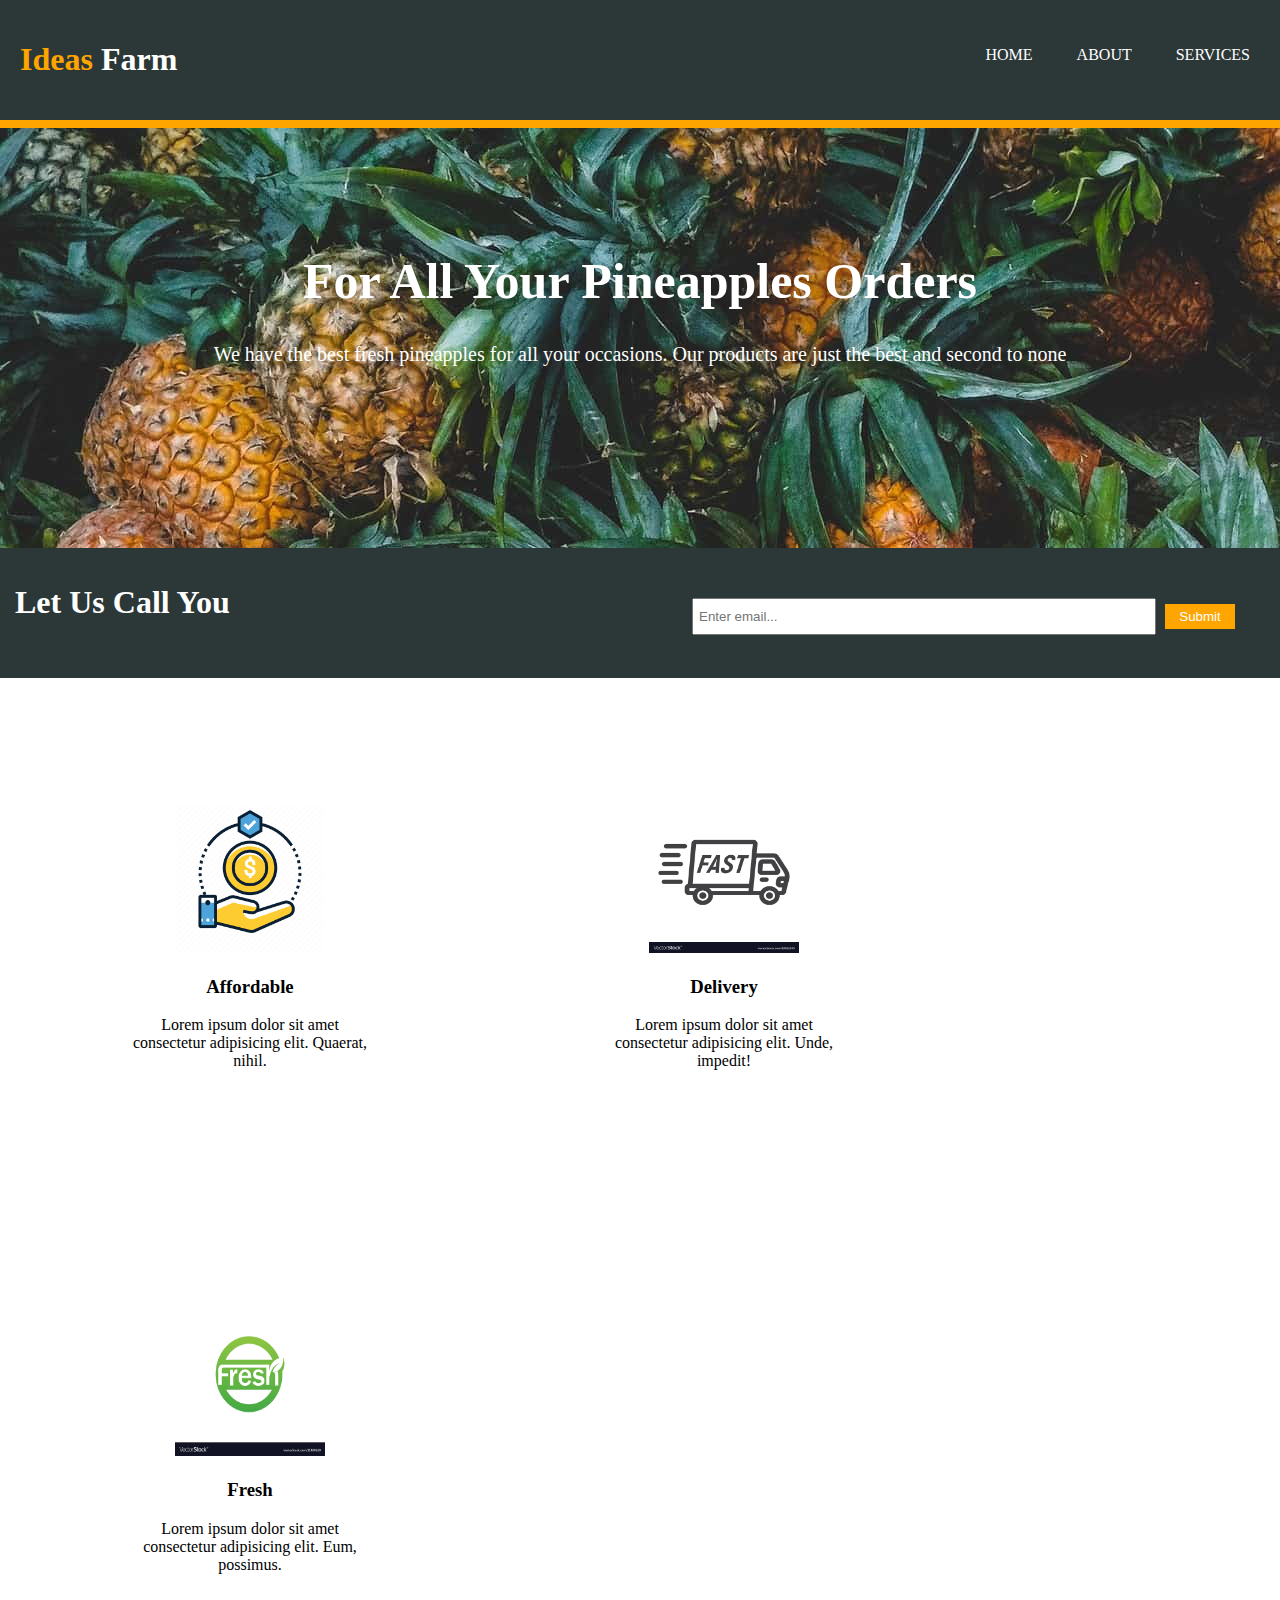
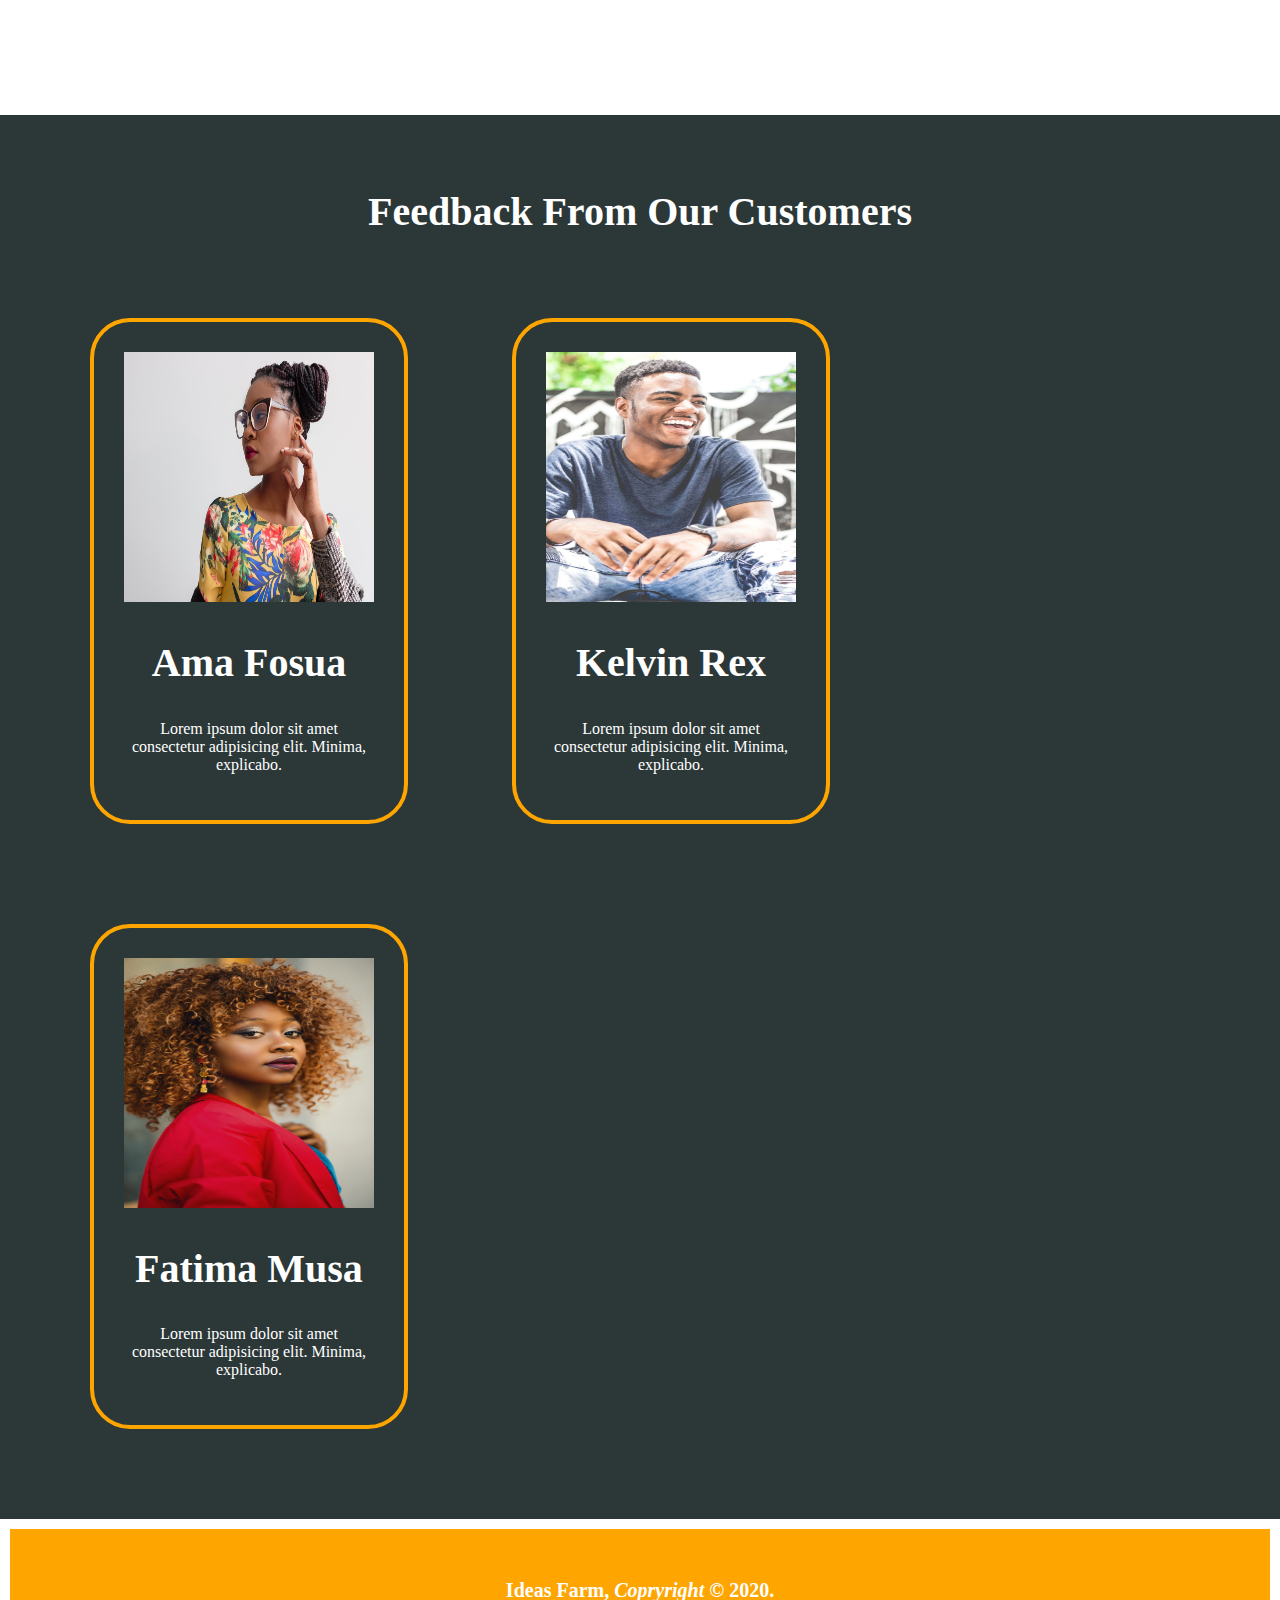
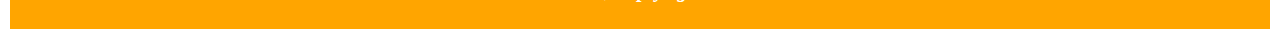
<file: index.html>
<!DOCTYPE html>
<html lang="en">
<head>
    <meta charset="UTF-8">
    <meta name="viewport" content="width=device-width, initial-scale=1.0">
    <meta http-equiv="X-UA-Compatible" content="ie=edge">
    <title>Ideas Farms | Home</title>
    <link rel="stylesheet" href="css/style.css">
</head>

<body>

    <header>
        <div id="brand">
            <div class="container">
                <h1><span>Ideas</span> Farm</h1>
            </div>

        </div>


        <nav>

            <div class="container">

                <ul>
                    <li><a href="index.html">HOME</a></li>
        
                    <li><a href="about.html">ABOUT</a></li>
        
                    <li><a href="services.html">SERVICES</a></li>
        
                </ul>

            </div>

        </nav>

    </header>
    


    <section>
        <div id="showcase">
            <div class="container">
                <h1>For All Your Pineapples Orders</h1>

                <p>
                    We have the best fresh pineapples for all your occasions. Our products are just the best and second to none
                </p>

            </div>

        </div>

    </section>



    <section>

        <div id="email">

            <div class="container">

                <h1>Let Us Call You</h1>

                <form>

                    <input type="text" placeholder="Enter email...">

                    <button>Submit</button>

                </form>

            </div>
        </div>
    </section>


    <section>

        <div id="box">

            <div class="container">
                    
                <img src="Images/affordable.png" alt="affordable" class="images">

                <h3>Affordable</h3>

                <p>
                    Lorem ipsum dolor sit amet consectetur adipisicing elit. Quaerat, nihil.
                </p>

            </div>


            <div class="container">
        
                <img src="Images/delivery.jpg" alt="Delivery" class="images">

                <h3>Delivery</h3>

                <p>
                    Lorem ipsum dolor sit amet consectetur adipisicing elit. Unde, impedit!
                </p>

            </div>

            <div class="container">

                <img src="Images/fresh.jpg" alt="Fresh" class="images">

                <h3>Fresh</h3>

                <p>
                    Lorem ipsum dolor sit amet consectetur adipisicing elit. Eum, possimus.
                </p>

            </div>

        </div>

    </section>

    <section>

        <div id="customers">

            <h2>Feedback From Our Customers</h2>

            <div class="customer">

                <img src="Images/customer-two.jpg" alt="">

                <h2>Ama Fosua</h2>
                
                <p>
                    Lorem ipsum dolor sit amet consectetur adipisicing elit. Minima, explicabo.
                </p>

            </div>


            <div class="customer">

                <img src="Images/customer-one.jpg" alt="">

                <h2>Kelvin Rex</h2>

                <p>
                    Lorem ipsum dolor sit amet consectetur adipisicing elit. Minima, explicabo.
                </p>
                
            </div>


            <div class="customer">

                <img src="Images/customer-three.jpg" alt="">

                <h2>Fatima Musa</h2>

                <p>
                    Lorem ipsum dolor sit amet consectetur adipisicing elit. Minima, explicabo.
                </p>

            </div>

        </div>

    </section>

    <footer>
        <h3>Ideas Farm, <i>Copryright</i> &copy; 2020.</h3>
    </footer>

</body>
</html>
</file>
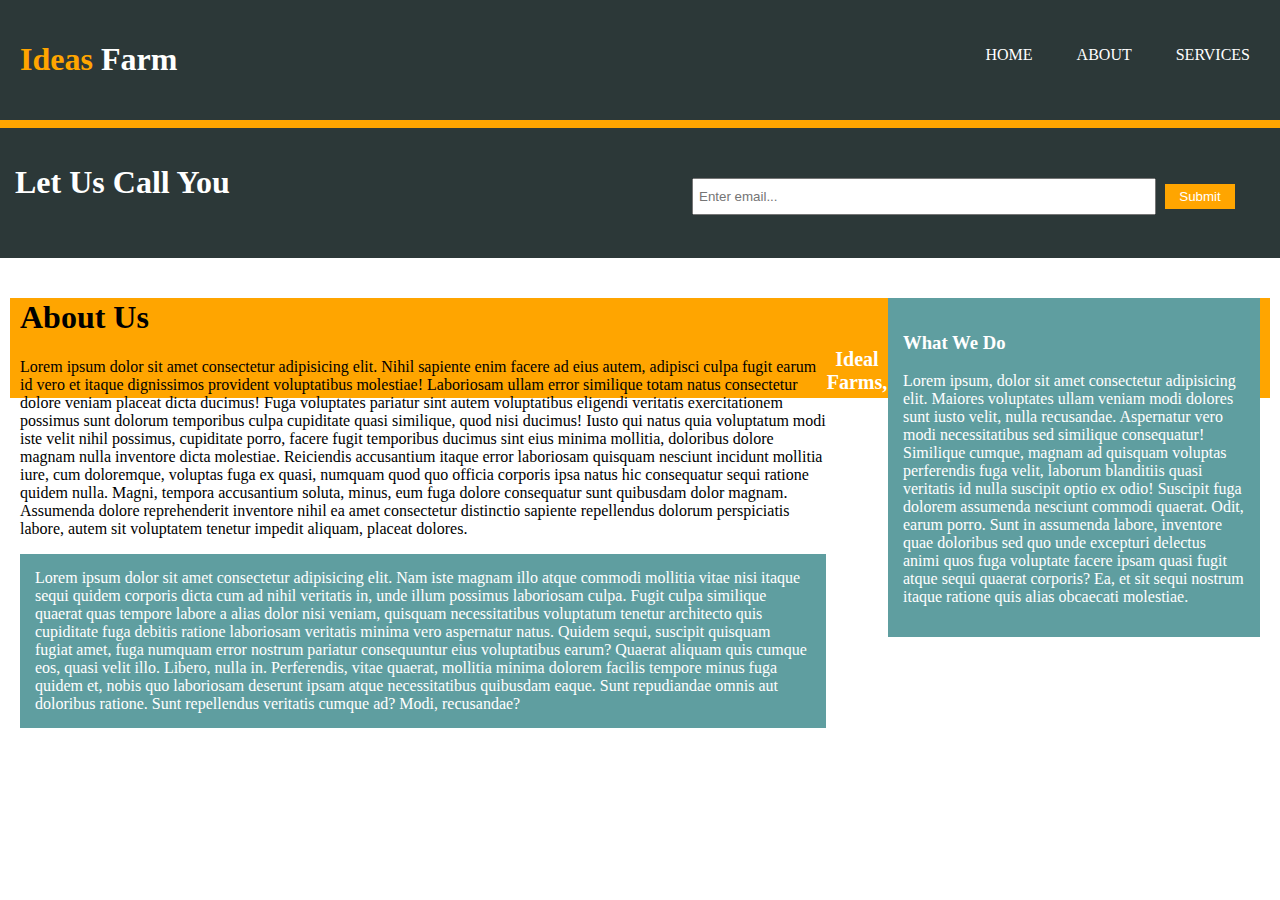
<file: about.html>
<!DOCTYPE html>
<html lang="en">

<head>
    
    <meta charset="UTF-8">
    <meta name="viewport" content="width=device-width, initial-scale=1.0">
    <meta http-equiv="X-UA-Compatible" content="ie=edge">
    <title>Ideas Farms | About</title>
    <link rel="stylesheet" href="css/style.css">

</head>



<body>

    <header>

        <div id="brand">

            <div class="container">

                <h1><span>Ideas</span> Farm</h1>

            </div>

        </div>


        <nav>

            <div class="container">

                <ul>
                    <li><a href="index.html">HOME</a></li>

                    <li><a href="about.html">ABOUT</a></li>

                    <li><a href="services.html">SERVICES</a></li>

                </ul>

            </div>

        </nav>

    </header>


    <section>

        <div id="email">

            <div class="container">

                <h1>Let Us Call You</h1>

                <form>

                    <input type="text" placeholder="Enter email...">

                    <button>Submit</button>

                </form>

            </div>

        </div>

    </section>

 
    <section id="main">

        <div class="container">

            <article class="main-col">

                <h1 class="page-title">About Us</h1>

                <p>
                    Lorem ipsum dolor sit amet consectetur adipisicing elit. Nihil sapiente enim facere ad eius autem, adipisci culpa fugit earum id vero et itaque dignissimos provident voluptatibus molestiae! Laboriosam ullam error similique totam natus consectetur dolore veniam placeat dicta ducimus! Fuga voluptates pariatur sint autem voluptatibus eligendi veritatis exercitationem possimus sunt dolorum temporibus culpa cupiditate quasi similique, quod nisi ducimus! Iusto qui natus quia voluptatum modi iste velit nihil possimus, cupiditate porro, facere fugit temporibus ducimus sint eius minima mollitia, doloribus dolore magnam nulla inventore dicta molestiae. Reiciendis accusantium itaque error laboriosam quisquam nesciunt incidunt mollitia iure, cum doloremque, voluptas fuga ex quasi, numquam quod quo officia corporis ipsa natus hic consequatur sequi ratione quidem nulla. Magni, tempora accusantium soluta, minus, eum fuga dolore consequatur sunt quibusdam dolor magnam. Assumenda dolore reprehenderit inventore nihil ea amet consectetur distinctio sapiente repellendus dolorum perspiciatis labore, autem sit voluptatem tenetur impedit aliquam, placeat dolores.
                </p>


                <p class="dark">
                    Lorem ipsum dolor sit amet consectetur adipisicing elit. Nam iste magnam illo atque commodi mollitia vitae nisi itaque sequi quidem corporis dicta cum ad nihil veritatis in, unde illum possimus laboriosam culpa. Fugit culpa similique quaerat quas tempore labore a alias dolor nisi veniam, quisquam necessitatibus voluptatum tenetur architecto quis cupiditate fuga debitis ratione laboriosam veritatis minima vero aspernatur natus. Quidem sequi, suscipit quisquam fugiat amet, fuga numquam error nostrum pariatur consequuntur eius voluptatibus earum? Quaerat aliquam quis cumque eos, quasi velit illo. Libero, nulla in. Perferendis, vitae quaerat, mollitia minima dolorem facilis tempore minus fuga quidem et, nobis quo laboriosam deserunt ipsam atque necessitatibus quibusdam eaque. Sunt repudiandae omnis aut doloribus ratione. Sunt repellendus veritatis cumque ad? Modi, recusandae?
                </p>

            </article>


            <aside id="sidebar">

                <div class="dark">

                    <h3>What We Do</h3>

                    <p>
                        Lorem ipsum, dolor sit amet consectetur adipisicing elit. Maiores voluptates ullam veniam modi dolores sunt iusto velit, nulla recusandae. Aspernatur vero modi necessitatibus sed similique consequatur! Similique cumque, magnam ad quisquam voluptas perferendis fuga velit, laborum blanditiis quasi veritatis id nulla suscipit optio ex odio! Suscipit fuga dolorem assumenda nesciunt commodi quaerat. Odit, earum porro. Sunt in assumenda labore, inventore quae doloribus sed quo unde excepturi delectus animi quos fuga voluptate facere ipsam quasi fugit atque sequi quaerat corporis? Ea, et sit sequi nostrum itaque ratione quis alias obcaecati molestiae.

                    </p>

                </div>

            </aside>

        </div>

    </section>



    <footer>

        <h3>

            Ideal Farms, <i>Copyright</i> &copy; 2020
        
        </h3>

    
    </footer>

</body>
</html>
</file>
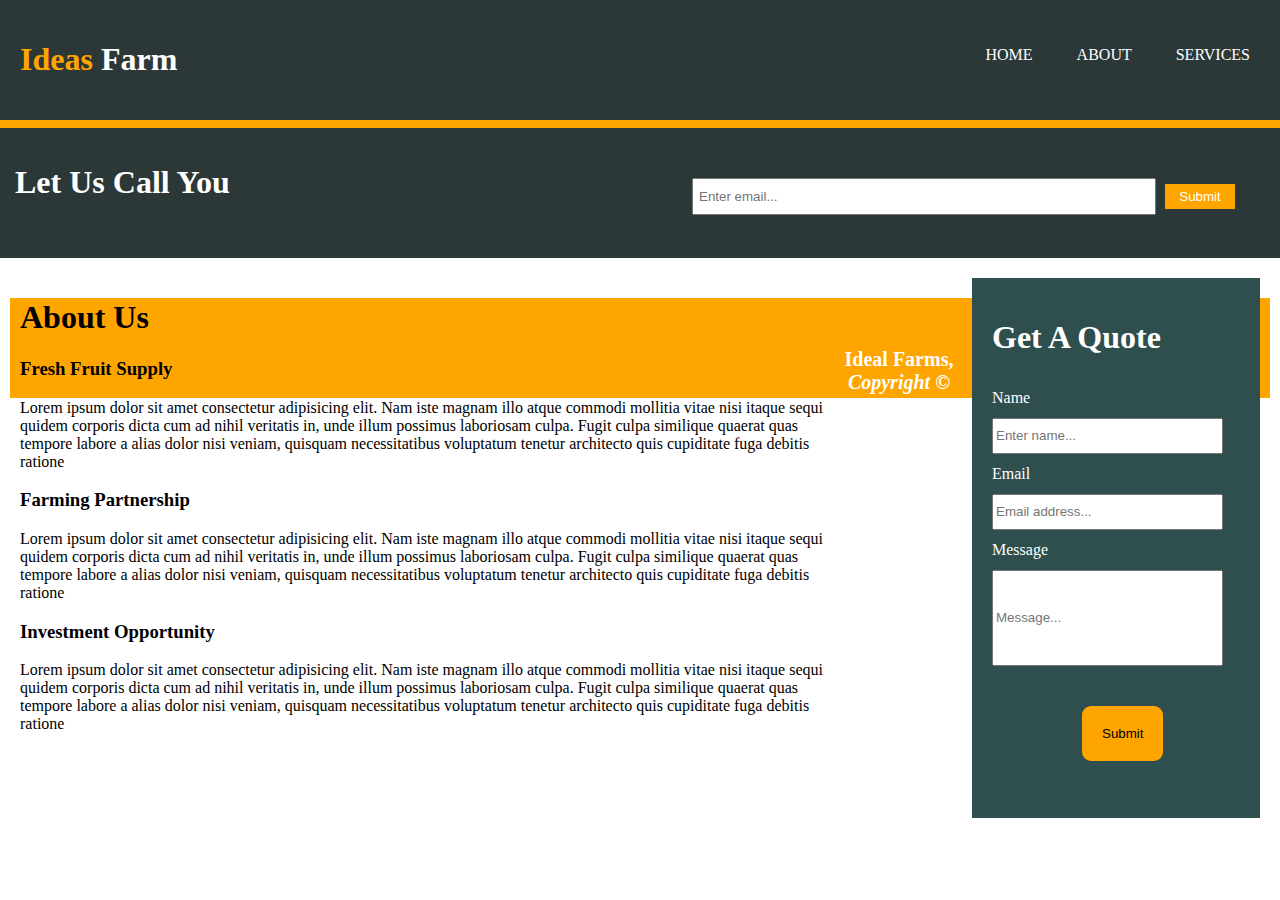
<file: services.html>
<!DOCTYPE html>
<html lang="en">

<head>

    <meta charset="UTF-8">
    <meta name="viewport" content="width=device-width, initial-scale=1.0">
    <meta http-equiv="X-UA-Compatible" content="ie=edge">
    <title>Ideas Farms | Services</title>
    <link rel="stylesheet" href="css/style.css">

</head>



<body>

    <header>

        <div id="brand">

            <div class="container">

                <h1><span>Ideas</span> Farm</h1>

            </div>

        </div>


        <nav>

            <div class="container">

                <ul>
                    <li><a href="index.html">HOME</a></li>

                    <li><a href="about.html">ABOUT</a></li>

                    <li><a href="services.html">SERVICES</a></li>

                </ul>

            </div>

        </nav>

    </header>


    <section>

        <div id="email">

            <div class="container">

                <h1>Let Us Call You</h1>

                <form>

                    <input type="text" placeholder="Enter email...">

                    <button>Submit</button>

                </form>

            </div>

        </div>

    </section>


    <section id="main">

        <div class="container">

            <article class="main-col">

                <h1 class="page-title">About Us</h1>

                <div class="serv-container">

                    <h3>Fresh Fruit Supply</h3>

                    <p>

                        Lorem ipsum dolor sit amet consectetur adipisicing elit. Nam iste magnam illo atque commodi mollitia
                        vitae nisi itaque sequi quidem corporis dicta cum ad nihil veritatis in, unde illum possimus
                        laboriosam culpa. Fugit culpa similique quaerat quas tempore labore a alias dolor nisi veniam,
                        quisquam necessitatibus voluptatum tenetur architecto quis cupiditate fuga debitis ratione

                    </p>

                </div>


                <div class="serv-container">

                    <h3>Farming Partnership</h3>

                    <p class="services">

                        Lorem ipsum dolor sit amet consectetur adipisicing elit. Nam iste magnam illo atque commodi mollitia
                        vitae nisi itaque sequi quidem corporis dicta cum ad nihil veritatis in, unde illum possimus
                        laboriosam culpa. Fugit culpa similique quaerat quas tempore labore a alias dolor nisi veniam,
                        quisquam necessitatibus voluptatum tenetur architecto quis cupiditate fuga debitis ratione
                    
                    </p>

                </div>


                <div class="serv-container">

                    <h3>Investment Opportunity</h3>

                    <p>
                        Lorem ipsum dolor sit amet consectetur adipisicing elit. Nam iste magnam illo atque commodi mollitia
                        vitae nisi itaque sequi quidem corporis dicta cum ad nihil veritatis in, unde illum possimus
                        laboriosam culpa. Fugit culpa similique quaerat quas tempore labore a alias dolor nisi veniam,
                        quisquam necessitatibus voluptatum tenetur architecto quis cupiditate fuga debitis ratione

                    </p>


            </article>


            <aside id="sidebar-email">
                
                <div class="container">
                
                    <h1>Get A Quote</h1>
                
                    <form>

                        <label>Name</label>
                
                        <input type="text" placeholder="Enter name..." required>

                        

                        <label>Email</label>
                
                        <input type="text" placeholder="Email address..." required>

                

                        <label>Message</label>
                
                        <input class="msg" type="text" placeholder="Message..." required>

                        
                
                        <button class="side-button">Submit</button>
                
                    </form>
                
                </div>

            </aside>

        </div>

    </section>



    <footer>

        <h3>

            Ideal Farms, <i>Copyright</i> &copy; 2020

        </h3>


    </footer>

</body>

</html>
</file>
<file: css/style.css>
body{
    font: arial, sans serif;
    padding: 0;
    margin: 0;
    min-width: 831.2px;    

}

header{
    background-color: rgb(44, 56, 56);
    padding: 10px;
    margin: 0;
    border-bottom: orange solid 8px;
    height: 100px;
    /* min-width: 654.4px; */
    color: #ffffff;

}

header #brand .container h1{
    float: left;
    padding: 10px; 
    margin-right: 10px;
    
}

#brand .container span{
    color: orange;
}

nav{
    float: right;
    padding-top: 20px;
}

nav .container ul li{
    padding: 20px;
    list-style: none;
    display: inline;
}

nav .container a{
    text-decoration: none;
    color: #ffffff;
}

/* Showcase styles */

#showcase{
    height: 400px;
    text-align: center;
    background: url("../Images/pineapple.jpg");
    padding: 10px;
    color: #ffffff;
    background-attachment: fixed;
    
}

#showcase h1{
    font-size: 50px;
    padding-top: 80px;

}

#showcase p{
    font-size: 20px;
}


/* email styling */

#email{
    background-color: rgb(44, 56, 56);
    padding: 15px;
    color: #ffffff;
    height: 100px;

}

#email h1{
    float: left;
}

#email form{
    float: right;
    padding-top: 30px;
    margin-right: 30px;
}

#email form input{
    width: 450px;
    padding: 5px;
    margin: 5px;
    height: 23px;
}

#email form button{
    border: none;
    background-color: orange;
    color: #ffffff;
    padding: 5px;
    width: 70px;
}

#email form button:hover{
    border: gold solid 3px;
    cursor: pointer;
}

/* Box Styles */

#box{
    padding: 15px;
    margin: 15;
}

#box .container{
    width: 250px;
    margin: 100px;
    padding: 10px;
    display: inline-block;
    text-align: center;
}


#box img{
    width: 150px;
    height: 150px;
}

/* Customers Styling */

#customers{
    background-color:rgb(44, 56, 56);
    padding: 40px;
    color: #ffffff;

}

#customers img{
    width: 250px;
    height: 250px;

}

#customers .customer{
    border: orange solid 4px;
    border-radius: 40px;
    text-align: center;
    width: 250px;
    margin: 50px;
    padding: 30px;
    display: inline-block;

}

#customers h2{
    text-align: center;
    font-size: 40px;
}


/* Footer */

footer{
    background-color: orange;
    padding: 30px;
    margin: 10px;
    height: 40px;
    color: #ffffff;
    text-align: center;
    position: static;
    


}

footer h3{
    font-size: 20px;
}



/* About Page Styles */

section#main{
    padding: 10px;
    margin: 10px;
}

.dark{
    padding: 15px;
    background-color: cadetblue;
    color: #ffffff;
    margin-top: 10px;
    margin-bottom: 10px;

}

article.main-col{
    float: left;
    width: 65%;

}

aside#sidebar{
    float: right;
    width: 30%;
    margin-top: 10px;

} 


aside#sidebar-email{
    float: right;
    background-color: darkslategrey;
    width: 20%;
    height: 500px;
    padding: 20px;
    color: white;

}



aside#sidebar-email form label{
    display: block;
    line-height: 40px;

}


aside#sidebar-email form input{
    width: 90%;
    height: 30px;

}


aside#sidebar-email form button{
    display: block;
    margin: 10px;

}

aside#sidebar-email form .msg{
    height: 10vh;
}



aside#sidebar-email form .side-button{
    border: none;
    padding: 20px;
    background-color: orange;
    border-radius: 9px;
    margin-top: 40px;
    margin-left: 90px;


}
</file>
